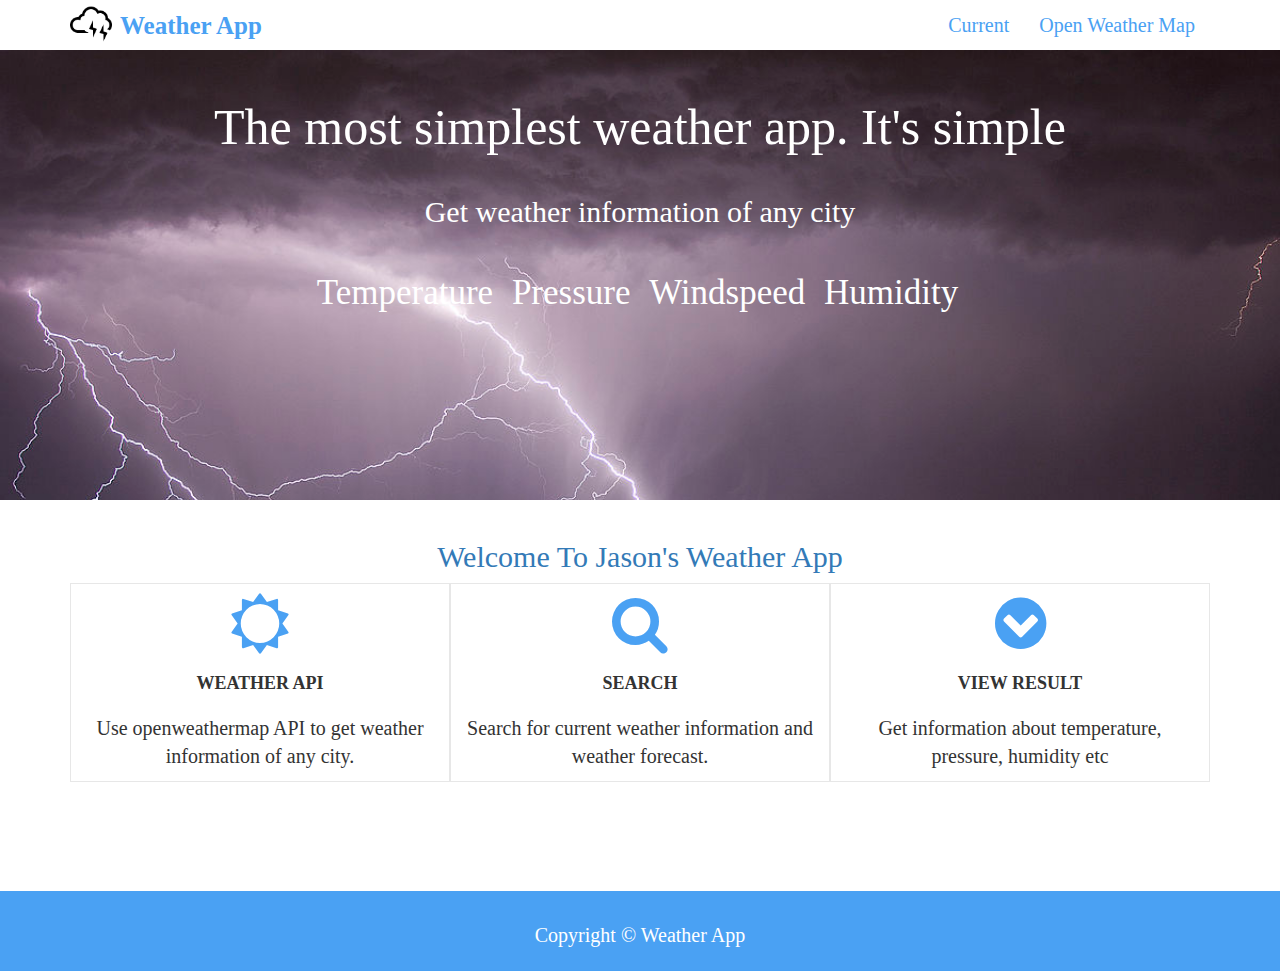
<file: index.html>
<!DOCTYPE html>
<html lang="en">
  <head>
    <meta charset="UTF-8" />
    <meta name="viewport" content="width=device-width, initial-scale=1.0" />
    <meta http-equiv="X-UA-Compatible" content="ie=edge" />
    <title>Weather App</title>

    <!-- Latest compiled and minified CSS -->
    <link
      rel="stylesheet"
      href="https://maxcdn.bootstrapcdn.com/bootstrap/3.3.7/css/bootstrap.min.css"
      integrity="sha384-BVYiiSIFeK1dGmJRAkycuHAHRg32OmUcww7on3RYdg4Va+PmSTsz/K68vbdEjh4u"
      crossorigin="anonymous"
    />
    <link rel="stylesheet" href="style.css" />

    <link
      href="https://maxcdn.bootstrapcdn.com/font-awesome/4.7.0/css/font-awesome.min.css"
      rel="stylesheet"
      integrity="sha384-wvfXpqpZZVQGK6TAh5PVlGOfQNHSoD2xbE+QkPxCAFlNEevoEH3Sl0sibVcOQVnN"
      crossorigin="anonymous"
    />

    <!-- Latest compiled and minified JavaScript -->
    <script src="https://ajax.googleapis.com/ajax/libs/jquery/3.1.1/jquery.min.js"></script>
    <!-- Latest compiled and minified JavaScript -->
    <script
      src="https://maxcdn.bootstrapcdn.com/bootstrap/3.3.7/js/bootstrap.min.js"
      integrity="sha384-Tc5IQib027qvyjSMfHjOMaLkfuWVxZxUPnCJA7l2mCWNIpG9mGCD8wGNIcPD7Txa"
      crossorigin="anonymous"
    ></script>
  </head>
  <body>
    <nav class="navbar navbar-default" id="nav_bar">
      <div class="container">
        <div class="navbar-header">
          <a href="" class="navbar-brand navbar-link weather">
            <img
              src="images/logo.png"
              alt=""
              class="img-responsive"
              id="logo"
            /><strong>Weather App</strong>
          </a>
          <button
            class="navbar-toggle collapsed"
            data-toggle="collapse"
            data-target="navcol"
          >
            <span class="sr-only">Toggle navigation</span>
            <sapn class="icon-bar"></sapn>
            <sapn class="icon-bar"></sapn>
            <sapn class="icon-bar"></sapn>
          </button>
        </div>
        <div class="collapse navbar-collapse" id="navcol">
          <ul class="nav navbar-nav navbar-right" id="nav_list">
            <li><a href="current.html">Current</a></li>
            <li>
              <a href="http://www.openweathermap.org" target="_blank"
                >Open Weather Map</a
              >
            </li>
          </ul>
        </div>
      </div>
    </nav>

    <div class="row" id="headRow">
      <div class="col-md-12" id="colText">
        <h2 class="text-center" id="colHeadText1">
          The most simplest weather app. It's simple
        </h2>
        <h2 class="text-center" id="colHeadText2">
          Get weather information of any city
        </h2>
        <ul class="list-inline" id="list_item">
          <li>Temperature</li>
          <li>Pressure</li>
          <li>Windspeed</li>
          <li>Humidity</li>
        </ul>
      </div>
    </div>

    <div class="container" style="margin-bottom: 109px;">
      <div class="row">
        <div class="col-md-12">
          <h2 class="text-center text-primary" style="margin-top:40px;">
            Welcome To Jason's Weather App
          </h2>
        </div>
      </div>

      <div class="row" id="rowDiv">
        <div class="col-md-4" id="colDesc">
          <div class="info-icon"><i class="fa fa-sun-o"></i></div>
          <h3 class="text-center">Weather API</h3>
          <p class="text-center">
            Use openweathermap API to get weather information of any city.
          </p>
        </div>

        <div class="col-md-4" id="colDesc">
          <div class="info-icon"><i class="fa fa-search"></i></div>
          <h3 class="text-center">Search</h3>
          <p class="text-center">
            Search for current weather information and weather forecast.
          </p>
        </div>

        <div class="col-md-4" id="colDesc">
          <div class="info-icon"><i class="fa fa-chevron-circle-down"></i></div>
          <h3 class="text-center">View Result</h3>
          <p class="text-center">
            Get information about temperature, pressure, humidity etc
          </p>
        </div>
      </div>
    </div>

    <div class="footer">
      <div class="container">
        <div class="row" style="padding-top: 30px;">
          <p style="color: white" class="text-center">
            Copyright &copy; Weather App
          </p>
        </div>
      </div>
    </div>
  </body>
</html>
</file>
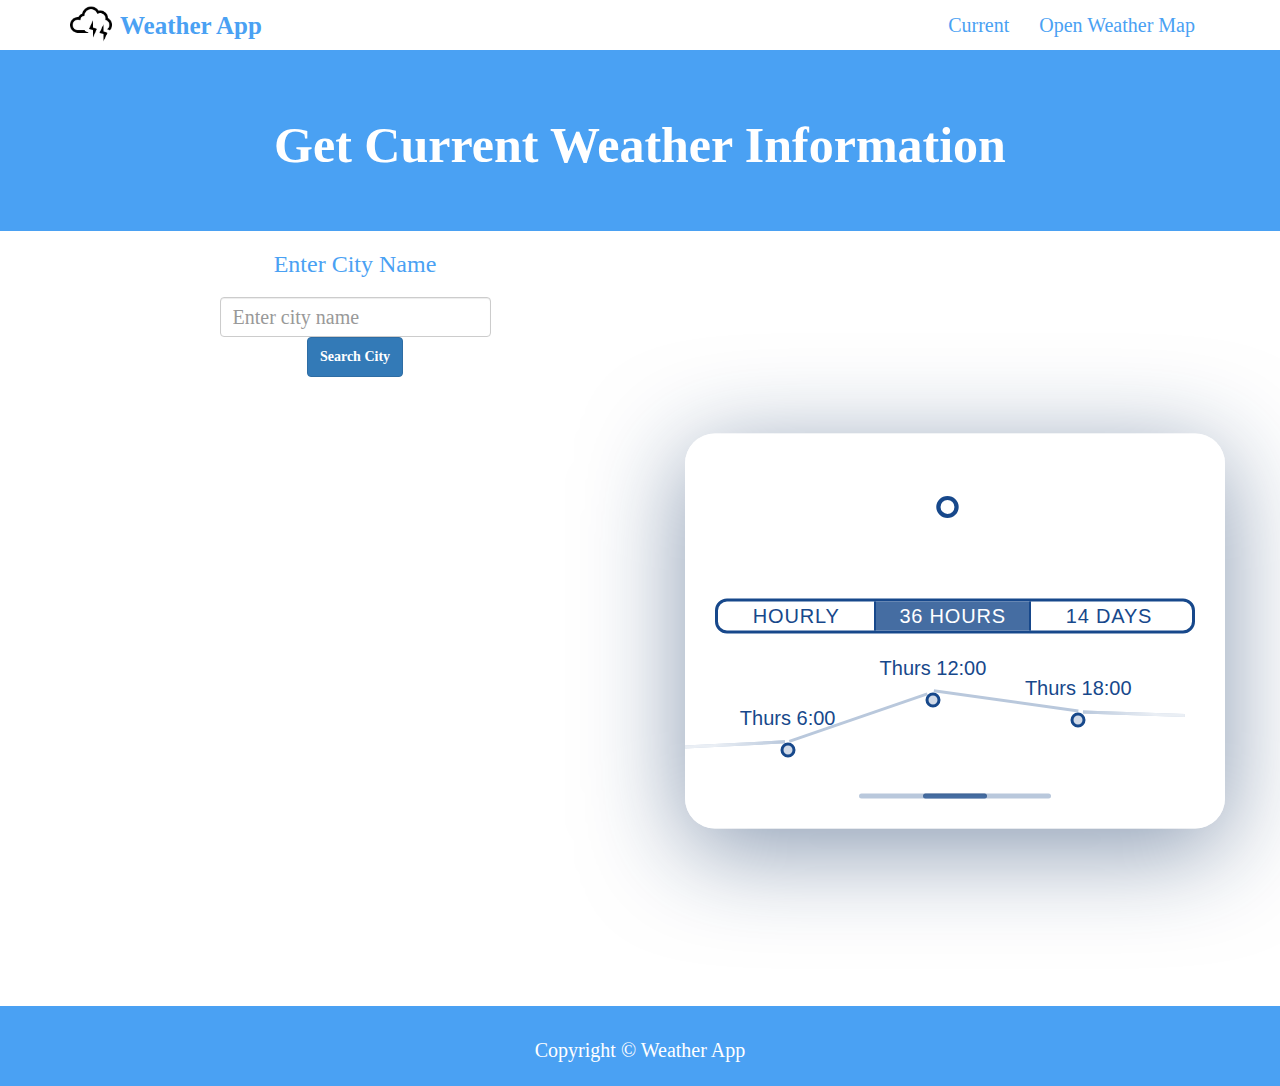
<file: current.html>
<!DOCTYPE html>
<html lang="en">
  <head>
    <meta charset="UTF-8" />
    <meta name="viewport" content="width=device-width, initial-scale=1.0" />
    <meta http-equiv="X-UA-Compatible" content="ie=edge" />
    <title>Weather App</title>

    <!-- Latest compiled and minified CSS -->
    <link
      rel="stylesheet"
      href="https://maxcdn.bootstrapcdn.com/bootstrap/3.3.7/css/bootstrap.min.css"
      integrity="sha384-BVYiiSIFeK1dGmJRAkycuHAHRg32OmUcww7on3RYdg4Va+PmSTsz/K68vbdEjh4u"
      crossorigin="anonymous"
    />
    <link rel="stylesheet" href="style.css" />

    <!-- Latest compiled and minified JavaScript -->
    <script src="https://ajax.googleapis.com/ajax/libs/jquery/3.1.1/jquery.min.js"></script>
    <!-- Latest compiled and minified JavaScript -->
    <script
      src="https://maxcdn.bootstrapcdn.com/bootstrap/3.3.7/js/bootstrap.min.js"
      integrity="sha384-Tc5IQib027qvyjSMfHjOMaLkfuWVxZxUPnCJA7l2mCWNIpG9mGCD8wGNIcPD7Txa"
      crossorigin="anonymous"
    ></script>

    <script src="weather.js"></script>
  </head>
  <body>
    <nav class="navbar navbar-default" id="nav_bar">
      <div class="container">
        <div class="navbar-header">
          <a href="index.html" class="navbar-brand navbar-link weather">
            <img
              src="images/logo.png"
              alt=""
              class="img-responsive"
              id="logo"
            /><strong>Weather App</strong>
          </a>
          <button
            class="navbar-toggle collapsed"
            data-toggle="collapse"
            data-target="navcol"
          >
            <span class="sr-only">Toggle navigation</span>
            <sapn class="icon-bar"></sapn>
            <sapn class="icon-bar"></sapn>
            <sapn class="icon-bar"></sapn>
          </button>
        </div>
        <div class="collapse navbar-collapse" id="navcol">
          <ul class="nav navbar-nav navbar-right" id="nav_list">
            <li><a href="current.html">Current</a></li>
            <li>
              <a href="http://www.openweathermap.org" target="_blank"
                >Open Weather Map</a
              >
            </li>
          </ul>
        </div>
      </div>
    </nav>

    <div
      class="jumbotron jumbo"
      style="margin-bottom: 0px;background-color: #4aa1f3; color:white;"
    >
      <h2 class="text-center" style="font-size:50px;font-weight: 600">
        Get Current Weather Information
      </h2>
    </div>

    <div class="container" style="height:670px;">
      <div class="col-md-6">
        <div class="row">
          <div class="text-center col-md-12">
            <h3 style="color:#4aa1f3;">Enter City Name</h3>
            <span id="error" class="text-center"></span>
          </div>
          <div class="row form-group form-inline" id="cityDiv">
            <input
              type="text"
              name="city"
              id="city"
              class="form-control"
              placeholder="Enter city name"
              style="margin-top:10px;"
            />
            <button id="submitCity" class="btn btn-primary">Search City</button>
          </div>
        </div>

        <div id="showWeather"></div>
      </div>

      <div class="col-md-6">
        <div class="modal-wrapper">
          <div class="top">
            <div class="menu">
              <i class="fa fa-reorder fa-lg"></i>
            </div>
            <div class="city">
            </div>
          </div>
          <div class="mid">
            <div class="temperature">
              <div class="actual">
                <i class="fa fa-minus"></i>
                <span class="degree">&deg;</span>
              </div>
            </div>
            <div class="conditions"></div>
          </div>
          <div class="bottom">
            <div class="filter">
              <div class="hourly">Hourly</div>
              <div class="thirtysix">36 Hours</div>
              <div class="fourteen">14 Days</div>
            </div>
            <div class="chart">
              <div class="lines">
                <div class="line"></div>
                <div class="line"></div>
                <div class="line"></div>
                <div class="line"></div>
              </div>
              <div class="data left">
                <div class="info">
                  <div class="time">Thurs 6:00</div>
                  <div class="temp"></div>
                </div>
                <div class="point"></div>
              </div>
              <div class="data center">
                <div class="info">
                  <div class="time">Thurs 12:00</div>
                  <div class="temp"></div>
                </div>
                <div class="point"></div>
              </div>
              <div class="data right">
                <div class="info">
                  <div class="time">Thurs 18:00</div>
                  <div class="temp"></div>
                </div>
                <div class="point"></div>
              </div>
            </div>
            <div class="scrub">
              <div class="progress"></div>
            </div>
          </div>
        </div>
      </div>
    </div>

    <div class="footer">
      <div class="container">
        <div class="row" style="padding-top: 30px;">
          <p style="color: white" class="text-center">
            Copyright &copy; Weather App
          </p>
        </div>
      </div>
    </div>
  </body>
</html>
</file>
<file: style.css>
body{
    font-family: 'Tangerine', serif;
    background-color: #ffffff;
    font-size: 20px;
    margin: 0;
    padding: 0;
}

#nav_bar{
    margin-bottom: 0px;
    padding: 0;
    background-color: white;
    border:none;
}

.weather{
    color: #4aa1f3 !important;
    font-size: 25px;
    font-weight:600;
}

#nav_list li a{
    color: #4aa1f3 !important;
    font-weight: 500;
}

#logo{
    max-height: 42px;
    margin-right: 8px;
    display: inline-block;
    margin-top: -15px;
}

#headRow{
    background: url(images/storm.jpg) no-repeat;    
    background-size: cover;
    width: 100%;
    height: 450px;
    margin-top: 0px;
    margin-left:0px;
}

#colHeadText1{
    color: white;
    padding-top: 30px;
    font-size: 50px;
}

#colHeadText2{
    color: white;
    padding-top: 20px;
    padding-bottom: 30px;
}

ul#list_item{
    color:white;
    font-size:35px;
    text-align:center;
}

#cityDiv{
    width:60%;
    margin:auto;
    text-align: center;
}

input[type='text']{
    height:40px;
    font-size:20px;
}

#submitCity{
    height:40px;
    font-weight: bold;
}

#errorCity{
    width:50%;
    margin:auto;
    text-align:center;
}

.footer{
    background-color: #4aa1f3;
    width:100%;
    height:80px;
    margin-top:105px;
    bottom:0;
}

#showWeather{
    width: 100%;
    margin:auto;
    background-color: #4aa1f3;
    color:white;
    border-radius: 25px;
}

#rowDiv{
    margin:auto;
    width:100%;
}

#colDesc h3{
    font-size: 18px;
    font-weight: 600;
    margin-bottom: 20px;
    text-transform: uppercase;
}

#colDesc{
    border:1px solid #e7e7e7;
    margin:0 auto;
    height:auto;
}

.info-icon{
    text-align: center;
}

.info-icon i{
    font-size: 60px;
    margin-top:10px;
    color: #4aa1f3;
}


/* weather widgets */
  .modal-wrapper {
    position: -ms-page;
    top: 60%;
    left: 75%;
    -webkit-transform: translate(-50%, -50%);
    -moz-transform: translate(-50%, -50%);
    -ms-transform: translate(-50%, -50%);
    -o-transform: translate(-50%, -50%);
    transform: translate(-50%, -50%);
    z-index: 1000005;
    width: 100%;
    height:50%;
    background-color: rgba(255, 255, 255, 0.8);
    box-shadow: 0 20px 100px rgba(16, 50, 97, 0.5);
    padding: 30px;
    border-radius: 30px;
    margin-top: 400px;
    margin-left: 300px; 
    color: #17488b;
    font-family: "Source Sans Pro", sans-serif;
  }
  
  .menu {
    position: absolute;
    right: 30px;
    top: 30px;
    color: #17488b;
    cursor: pointer;
    -webkit-transition: color 0.25s ease;
    -moz-transition: color 0.25s ease;
    transition: color 0.25s ease;
  }
  .menu:hover {
    color: #456da2;
  }
  
  .city {
    font: 400 18px "Source Sans Pro", sans-serif;
    display: flex;
    width: 100px;
    margin: 5px auto 0;
    cursor: pointer;
  }
  .city:hover > .arrow {
    -webkit-filter: brightness(1.5);
    filter: brightness(1.5);
  }
  
  .arrow {
    -webkit-transition: all 0.25s ease;
    -moz-transition: all 0.25s ease;
    transition: all 0.25s ease;
    font-size: 14px;
    margin: 3px 0 0 6px;
    display: inline-block;
  }
  
  .temperature {
    font: 100 100px "Source Sans Pro", sans-serif;
    text-align: center;
  }
  .temperature .actual {
    margin-left: 15px;
  }
  .temperature .actual .fa {
    position: relative;
    top: -20px;
    right: -10px;
    font-size: 20px;
  }
  
  .degree {
    position: relative;
    top: -9px;
    left: -15px;
    font-size: 80px;
  }
  
  .feelsLike {
    margin-top: -15px;
    font-size: 15px;
  }
  .feelsLike .feelsTemp {
    font-weight: 600;
  }
  
  .filter {
    margin: 15px 0;
    width: 100%;
    height: 35px;
    border-radius: 12px;
    border: 3px solid #17488b;
    box-sizing: border-box;
    display: flex;
  }
  .filter div {
    width: 33%;
    letter-spacing: 0.8px;
    text-align: center;
    line-height: 28px;
    text-transform: uppercase;
    -webkit-user-select: none;
    -moz-user-select: none;
    -ms-user-select: none;
    user-select: none;
    cursor: pointer;
  }
  
  .thirtysix {
    box-sizing: border-box;
    border-right: 2px solid #17488b;
    border-left: 2px solid #17488b;
    color: #fff;
    background-color: #456da2;
  }
  
  .full {
    width: 500px;
    font-family: "Source Sans Pro", sans-serif;
    position: fixed;
    top: 50%;
    left: 50%;
    -webkit-transform: translate(-50%, -50%);
    -moz-transform: translate(-50%, -50%);
    -ms-transform: translate(-50%, -50%);
    -o-transform: translate(-50%, -50%);
    transform: translate(-50%, -50%);
  }
  
  .chart {
    margin: 30px 0;
    height: 100px;
    width: 500px;
    display: flex;
  }
  
  .data {
    width: 145.3px;
    position: relative;
    text-align: center;
    display: block;
    height: 50%;
  }
  .data.left {
    -webkit-transform: translateY(50px);
    -moz-transform: translateY(50px);
    -ms-transform: translateY(50px);
    -o-transform: translateY(50px);
    transform: translateY(50px);
  }
  .data.center {
    -webkit-transform: translateY(0px);
    -moz-transform: translateY(0px);
    -ms-transform: translateY(0px);
    -o-transform: translateY(0px);
    transform: translateY(0px);
  }
  .data.right {
    -webkit-transform: translateY(20px);
    -moz-transform: translateY(20px);
    -ms-transform: translateY(20px);
    -o-transform: translateY(20px);
    transform: translateY(20px);
  }
  
  .time {
    -webkit-transform: translateY(-10px);
    -moz-transform: translateY(-10px);
    -ms-transform: translateY(-10px);
    -o-transform: translateY(-10px);
    transform: translateY(-10px);
  }
  
  .point {
    position: relative;
    left: 50%;
    -webkit-transform: translateX(-50%);
    -moz-transform: translateX(-50%);
    -ms-transform: translateX(-50%);
    -o-transform: translateX(-50%);
    transform: translateX(-50%);
    border: 3px solid #17488b;
    background-color: #d1dae8;
    box-sizing: border-box;
    border-radius: 7.5px;
    width: 15px;
    height: 15px;
  }
  
  .lines {
    height: 100px;
    width: 560px;
    position: absolute;
    margin-left: -27px;
  }
  
  .line {
    width: 200px;
    height: 3px;
    position: absolute;
    background-color: #b9c8dc;
    -webkit-transform-origin: 1.5px 0;
    -moz-transform-origin: 1.5px 0;
    -ms-transform-origin: 1.5px 0;
    -o-transform-origin: 1.5px 0;
    transform-origin: 1.5px 0;
  }


  .line:nth-of-type(1) {
    left: -3px;
    top: 81.5px;
    width: 100px;
    background-color: #b9c8dc;
    background-image: -webkit-linear-gradient(right, #b9c8dc, rgba(255, 255, 255, 0.7) 70%);
    background-image: linear-gradient(to left,#b9c8dc, rgba(255, 255, 255, 0.7) 70%);
    -webkit-transform: rotate(-3deg);
    -moz-transform: rotate(-3deg);
    -ms-transform: rotate(-3deg);
    -o-transform: rotate(-3deg);
    transform: rotate(-3deg);
  }
  .line:nth-of-type(2) {
    width: 146px;
    left: 95px;
    top: 78px;
    -webkit-transform: rotate(-19deg) translateX(6px);
    -moz-transform: rotate(-19deg) translateX(6px);
    -ms-transform: rotate(-19deg) translateX(6px);
    -o-transform: rotate(-19deg) translateX(6px);
    transform: rotate(-19deg) translateX(6px);
  }
  .line:nth-of-type(3) {
    left: 246px;
    top: 26px;
    width: 146px;
    -webkit-transform: rotate(8deg);
    -moz-transform: rotate(8deg);
    -ms-transform: rotate(8deg);
    -o-transform: rotate(8deg);
    transform: rotate(8deg);
    margin-top: 0px;
  }
  .line:nth-of-type(4) {
    left: 395px;
    top: 47px;
    width: 102px;
    background-color: #b9c8dc;
    background-image: -webkit-linear-gradient(left, #b9c8dc, rgba(255, 255, 255, 0.7) 70%);
    background-image: linear-gradient(to right,#b9c8dc, rgba(255, 255, 255, 0.7) 70%);
    -webkit-transform: rotate(2deg);
    -moz-transform: rotate(2deg);
    -ms-transform: rotate(2deg);
    -o-transform: rotate(2deg);
    transform: rotate(2deg);
  }
  
  .scrub, .progress {
    width: 40%;
    height: 5px;
    background: #b9c8dc;
    border-radius: 2.5px;
    margin: 30px auto 0;
    cursor: pointer;
  }
  
  .progress {
    width: 33.333%;
    background: #456da2;
    -webkit-transform: translateX(0);
    -moz-transform: translateX(0);
    -ms-transform: translateX(0);
    -o-transform: translateX(0);
    transform: translateX(0);
    -webkit-transition: -webkit-transform 1s ease;
    -moz-transition: -moz-transform 1s ease;
    transition: transform 1s ease;
  }
  .progress.left {
    -webkit-transform: translateX(-100%);
    -moz-transform: translateX(-100%);
    -ms-transform: translateX(-100%);
    -o-transform: translateX(-100%);
    transform: translateX(-100%);
  }
  .progress.right {
    -webkit-transform: translateX(100%);
    -moz-transform: translateX(100%);
    -ms-transform: translateX(100%);
    -o-transform: translateX(100%);
    transform: translateX(100%);
  }
  
/*Slide*/
</file>
